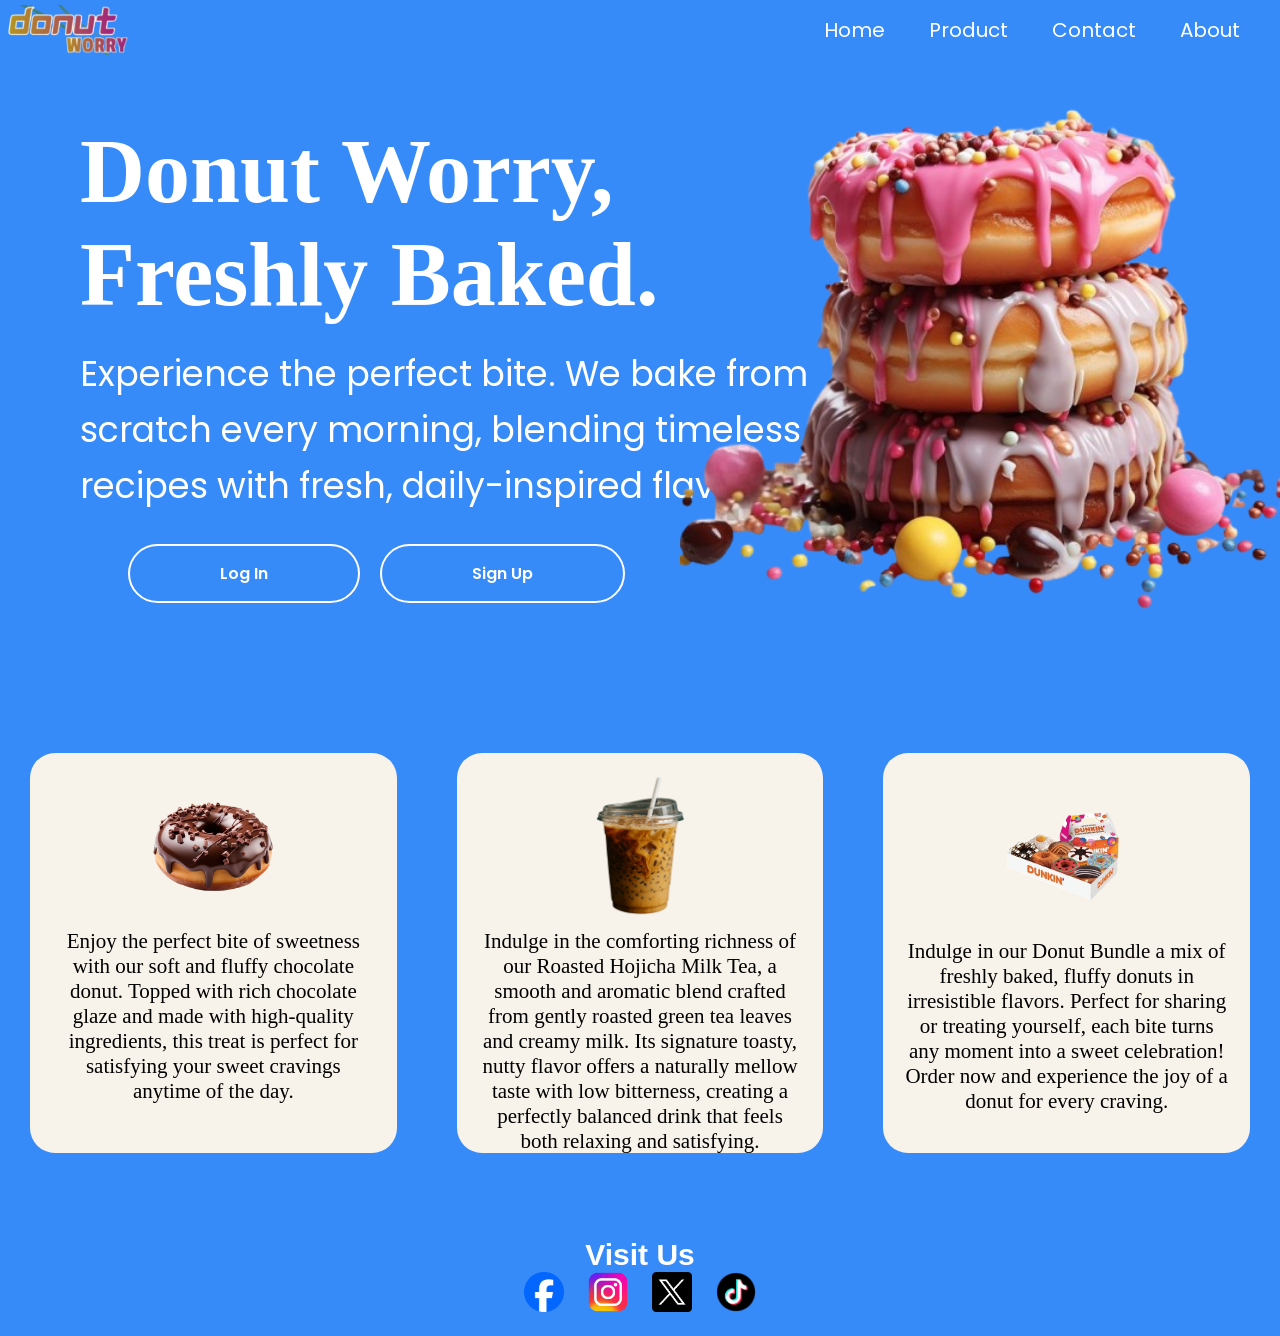
<file: index.html>
<!DOCTYPE html>
<html>
<head>
 <link rel="stylesheet" href="style.css">
    <link rel="preconnect" href="https://fonts.googleapis.com">
    <link rel="preconnect" href="https://fonts.gstatic.com" crossorigin>
    <link href="https://fonts.googleapis.com/css2?family=Poppins:wght@300;400;600;700&display=swap" rel="stylesheet">
<link rel="stylesheet" href="style.css">
<title>HOME</title>
</head>
<body>
    <nav class="navbar">
            <img src="LOGO.png">
            <div class="links">
                <a href="index.html">Home</a> 
                <a href="menu.html">Product</a>
                <a href="Contact.html">Contact</a>
                <a href="aboutus.html">About</a>
                
            </div>
    </nav> 

        <div class="right">
            <img src="donut worry.png" alt="donut worry">
        </div>

        <div class="Home">
            <h1>Donut Worry,<br>
            Freshly Baked.</h1>
        </div>
        <div class="Home-content">
            <p>
                Experience the perfect bite. We bake from<br>
                scratch every morning, blending timeless<br>
                recipes with fresh, daily-inspired flavors.
            </p>
        </div>

        <div class="regform">
            <a href="Login.html" class="Login">Log In</a>
            <a href="" class="signUp">Sign Up</a>
        </div>
<div class="card">
    <div class="cards" >
            <a href="menu.html"><img src="chocolate donut.png" alt="donut" class="chocolateImage"></a> <br>
            
                <p>Enjoy the perfect bite of sweetness with our soft and fluffy chocolate donut.
                    Topped with rich chocolate glaze and made with high-quality ingredients,
                    this treat is perfect for satisfying your sweet cravings anytime of the day.</p>  
    </div>
    <div class="cards">
            <a href="menu.html"><img src="Roasted Hojicha Milk Tea.png" alt="roasted" class="roastedImage"></a> <br>
            
                <p>Indulge in the comforting richness of our Roasted Hojicha Milk Tea,
                     a smooth and aromatic blend crafted from gently roasted green tea leaves and creamy milk.
                      Its signature toasty, nutty flavor offers a naturally mellow taste with low bitterness,
                       creating a perfectly balanced drink that feels both relaxing and satisfying.</p>  
    </div>
    <div class="cards">
            <a href="menu.html"><img src="1.png" alt="roasted" class="bunddle"></a> <br>
            
                <p>Indulge in our Donut Bundle a mix of freshly baked, fluffy donuts in irresistible flavors.
                     Perfect for sharing or treating yourself, each bite turns any moment into a sweet celebration!
                      Order now and experience the joy of a donut for every craving.</p>  
    </div>
</div>
        
        <div class="contact">
            <h2>Visit Us</h2>
            <a href="https://www.facebook.com/people/DonutWorry/61577589444184/" target="_blank"><img src="Facebook.png" alt="Facebook"></a>
            <a href="https://www.instagram.com/donut.worry15" target="_blank"><img src="instagram.png" alt="instagram"></a>
            <a href="https://x.com/donut_worry16?s=21" target="_blank"><img src="twitter.png" alt="twitter"></a>
            <a href="https://www.tiktok.com/@donut.worry4?_r=1&_d=secCgYIASAHKAESPgo8NCsrSPwV0peF51K5VaVDfxe1Fgi14MSX0veUZYkPi1iNVLGlB28R9V8koBufuKg2wNNQ0OJa6MCF4IYvGgA%3D&_svg=1&checksum=687fc078cee72334d730b340f23830e6054280668c2010fa7a381c8d2cd8e985&item_author_type=1&sec_uid=MS4wLjABAAAAZw90cRbicke30hGH4ewzxbNlzyo6z7lgntSuWy4I1vsitnwg9kgTIEZmIzYDOf6I&sec_user_id=MS4wLjABAAAAZw90cRbicke30hGH4ewzxbNlzyo6z7lgntSuWy4I1vsitnwg9kgTIEZmIzYDOf6I&share_app_id=1180&share_author_id=7560332363257021441&share_link_id=D23B2B3E-A4BE-411A-9516-5DB51E51EF20&share_region=PH&share_scene=1&sharer_language=en&social_share_type=4&source=h5_t&timestamp=1773889072&tt_from=copy&u_code=emmhjg596l1601&ug_btm=b8727%2Cb0&user_id=7560332363257021441&utm_campaign=client_share&utm_medium=ios&utm_source=copy" target="_blank"><img src="tiktok.png" alt="tiktok"></a>
        </div>

    </body>
</html>
</file>
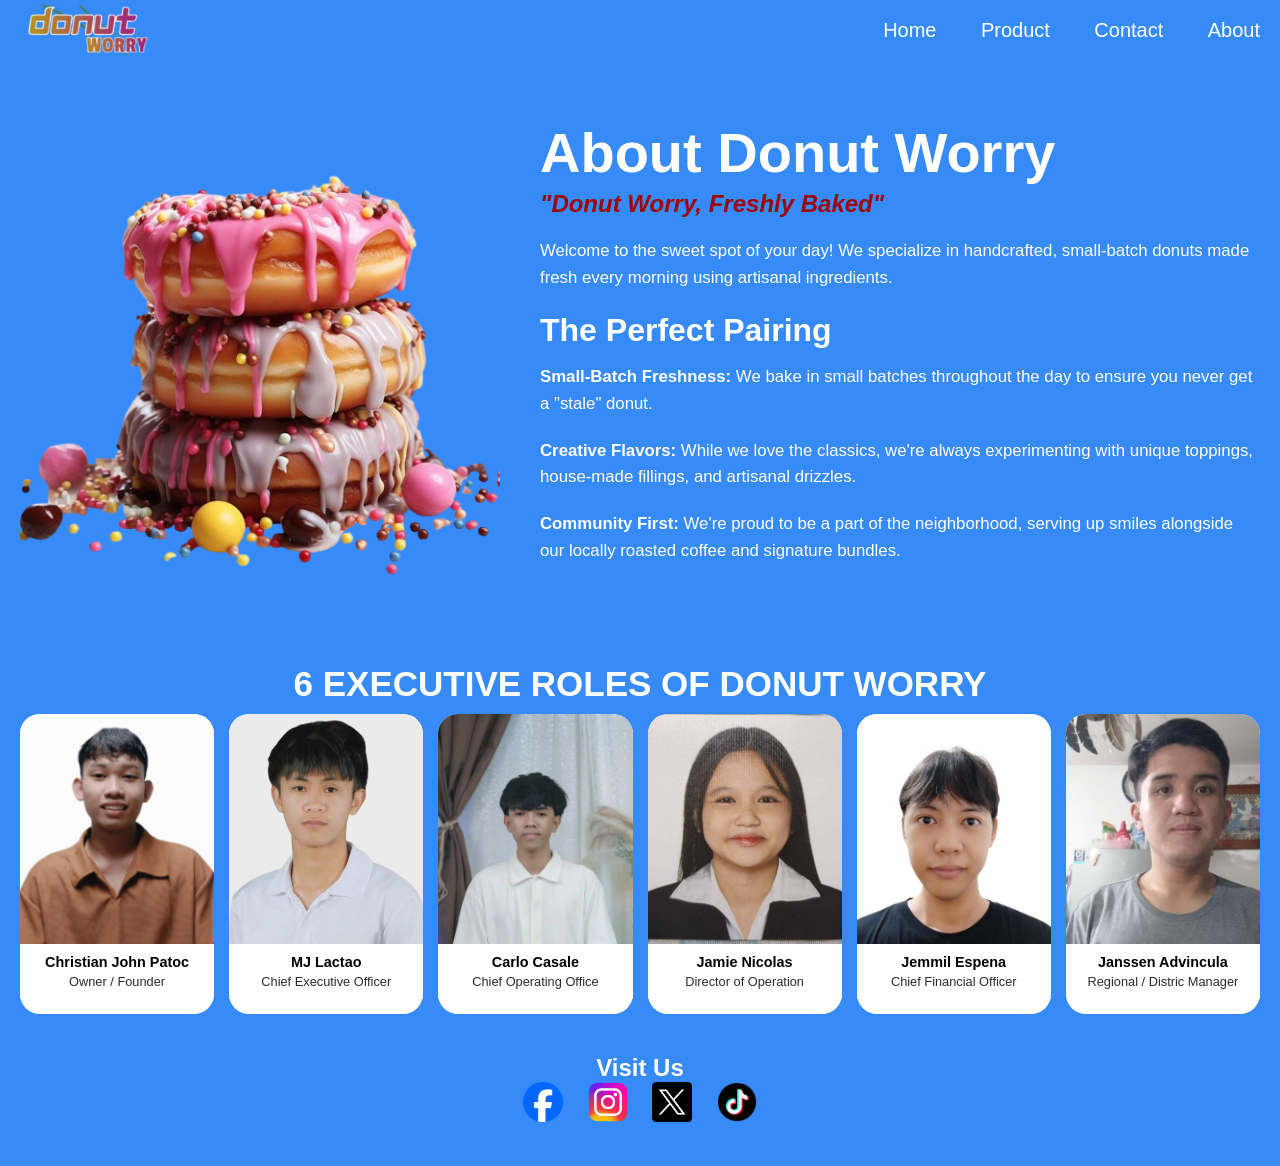
<file: aboutus.html>
<!DOCTYPE html>
<html lang="en">
<head>
    <meta charset="UTF-8">
    <meta name="viewport" content="width=device-width, initial-scale=1.0">
    <title>About Donut Worry</title>
    <style>
        * {
            margin: 0;
            padding: 0;
            box-sizing: border-box;
            font-family: 'Segoe UI', Tahoma, Geneva, Verdana, sans-serif;
        }

        body {
            background-color: rgba(55, 139, 249, 1); 
            color: white;
            padding: 40px 20px;
            margin-top: 80px;
        }

        .container {
            max-width: 1000px;
            margin: 0 auto;
        }

        .navbar {
            background: rgba(55, 139, 249, 1);
            height: auto;
            padding: 5px;
            position: fixed;
            display: flex;
            align-items: center;
            width: 100%;
            top: 0px;
            z-index: 500;
        }

        .navbar img {
            width: 10%;
            height: 50px;
        }

        .navbar .links {
            display: inline-block;
            position: absolute;
            right: 0%;
        }

        .navbar .links a {
            font-size: 20px;
            color: white;
            text-decoration: none;
            margin-right: 40px;
            font-family: 'Poppins', sans-serif;
        }

        .about-hero {
            display: flex;
            align-items: flex-start;
            gap: 40px;
            margin-bottom: 60px;
            flex-wrap: wrap; 
        }

        .donut-image-container {
            flex: 1;
            min-width: 300px;
            text-align: center;
        }

        .donut-image-container img {
            max-width: 100%;
            height: auto;
            border-radius: 10px;
        }

        .about-text {
            flex: 1.5;
            min-width: 300px;
        }

        .about-text h1 {
            font-size: 3.5rem;
            margin-bottom: 5px;
        }

        .tagline {
            font-style: italic;
            font-weight: bold;
            font-size: 24px;
            margin-bottom: 20px;
            display: block;
            color: rgb(159, 0, 0);
        }

        .about-text p {
            line-height: 1.6;
            margin-bottom: 20px;
            font-size: 1.05rem;
        }

        .about-text h2 {
            font-size: 2rem;
            margin-bottom: 15px;
        }

        .roles {
            text-align: center;
            font-size: 35px;
            margin-bottom: 10px;
        }

        .features-grid {
            display: grid;
            grid-template-columns: repeat(6, 1fr);
            gap: 15px;
            margin-bottom: 40px;
            align-items: start;
        }

        .card {
            background-color: white;
            height: 300px;
            border-radius: 20px;
            transition: height 0.5s cubic-bezier(0.4, 0, 0.2, 1);
            position: relative;
            overflow: hidden;
            cursor: pointer;
        }

        .card:hover {
            height: 400px;
        }

        .img-box {
            width: 100%;
            height: 230px;
            position: relative;
            overflow: hidden;
        }

        .card img {
            width: 100%;
            height: 100%;
            object-fit: cover;
            transition: opacity 0.3s ease;
        }

        .card .hover-img {
            position: absolute;
            top: 0;
            left: 0;
            opacity: 0;
        }

        .card:hover .default-img {
            opacity: 0;
        }

        .card:hover .hover-img {
            opacity: 1;
        }

        .card-label {
            width: 100%;
            background: white;
            padding: 10px;
            color: rgb(0, 0, 0);
            text-align: center;
            font-size: 0.9rem;
            font-weight: bold;
        }

        .position {
            color: rgba(0, 0, 0, 0.837);
            font-weight: normal;
            font-size: 0.8rem;
            margin-top: 4px;
        }

        .card-desc {
            padding: 15px;
            color: #444;
            font-size: 0.85rem;
            text-align: center;
            opacity: 0;
            transition: opacity 0.3s ease 0.2s;
            border-top: 1px solid #eee;
        }

        .card:hover .card-desc {
            opacity: 1;
        }

        .contact {
            text-align: center;
            margin-bottom:0px ;
        }

        .contact img {
            width: 40px;
            display: inline-block;
            margin: 0 10px;
        }

        @media (max-width: 900px) {
            .features-grid { grid-template-columns: repeat(3, 1fr); }
        }

        @media (max-width: 600px) {
            .features-grid { grid-template-columns: repeat(1, 1fr); }
            .about-hero { text-align: center; }
        }
    </style>
</head>
<body>
    <nav class="navbar">
        <img src="LOGO.png">
        <div class="links">
            <a href="index.html">Home</a> 
            <a href="menu.html">Product</a>
            <a href="Contact.html">Contact</a>
            <a href="aboutus.html">About</a>
        </div>
    </nav> 

    <section class="about-hero">
        <div class="donut-image-container">
            <img src="donut worry.png" alt="Stacked Donut Delights">
        </div>
        <div class="about-text">
            <h1>About Donut Worry</h1>
            <span class="tagline">"Donut Worry, Freshly Baked"</span>
            <p>Welcome to the sweet spot of your day! We specialize in handcrafted, small-batch donuts made fresh every morning using artisanal ingredients.</p>
            <h2>The Perfect Pairing</h2>
            <p><strong>Small-Batch Freshness:</strong> We bake in small batches throughout the day to ensure you never get a "stale" donut.</p>
            <p><strong>Creative Flavors:</strong> While we love the classics, we're always experimenting with unique toppings, house-made fillings, and artisanal drizzles.</p>
            <p><strong>Community First:</strong> We're proud to be a part of the neighborhood, serving up smiles alongside our locally roasted coffee and signature bundles.</p>
        </div>
    </section>

    <h2 class="roles">6 EXECUTIVE ROLES OF DONUT WORRY</h2>

    <section class="features-grid">
        <div class="card">
            <div class="img-box">
                <img class="default-img" src="christian.jpg">
                <img class="hover-img" src="christian1.jpg">
            </div>
            <div class="card-label">Christian John Patoc<div class="position">Owner / Founder</div></div>
            <div class="card-desc">Leads the vision for Donut Worry, ensuring every community member gets a smile with their morning coffee.</div>
        </div>

        <div class="card">
            <div class="img-box">
                <img class="default-img" src="mj.jpg">
                <img class="hover-img" src="mj1.jpg">
            </div>
            <div class="card-label">MJ Lactao<div class="position">Chief Executive Officer</div></div>
            <div class="card-desc">Focuses on strategic growth and operational excellence across all our signature bundle offerings.</div>
        </div>

        <div class="card">
            <div class="img-box">
                <img class="default-img" src="carlo.jpg">
                <img class="hover-img" src="carlo1.jpg">
            </div>
            <div class="card-label">Carlo Casale<div class="position">Chief Operating Office</div></div>
            <div class="card-desc">Managing daily operations to maintain the highest quality and freshness in every single batch.</div>
        </div>

        <div class="card">
            <div class="img-box">
                <img class="default-img" src="jamie.jpg">
                <img class="hover-img" src="jamie1.jpg">
            </div>
            <div class="card-label">Jamie Nicolas<div class="position">Director of Operation</div></div>
            <div class="card-desc">Coordinating supply chains and team training to deliver the perfect customer experience.</div>
        </div>

        <div class="card">
            <div class="img-box">
                <img class="default-img" src="jamil.jpg">
                <img class="hover-img" src="jamil1.jpg">
            </div>
            <div class="card-label">Jemmil Espena<div class="position">Chief Financial Officer</div></div>
            <div class="card-desc">Overseeing the financial health and sustainability of the business to keep treats affordable.</div>
        </div>

        <div class="card">
            <div class="img-box">
                <img class="default-img" src="jansen (1).jpg">
                <img class="hover-img" src="jansen (2).jpg">
            </div>
            <div class="card-label">Janssen Advincula<div class="position">Regional / Distric Manager</div></div>
            <div class="card-desc">Leading expansion efforts and ensuring brand standards are met across all regional locations.</div>
        </div>

    </section>

    <div class="contact">
        <h2>Visit Us</h2>
        <a href="https://www.facebook.com/people/DonutWorry/61577589444184/" target="_blank"><img src="Facebook.png" alt="Facebook"></a>
        <a href="https://www.instagram.com/donut.worry15" target="_blank"><img src="instagram.png" alt="instagram"></a>
        <a href="https://x.com/donut_worry16?s=21" target="_blank"><img src="twitter.png" alt="twitter"></a>
        <a href="https://www.tiktok.com/@donut.worry4" target="_blank"><img src="tiktok.png" alt="tiktok"></a>
    </div>

</body>
</html>
</file>
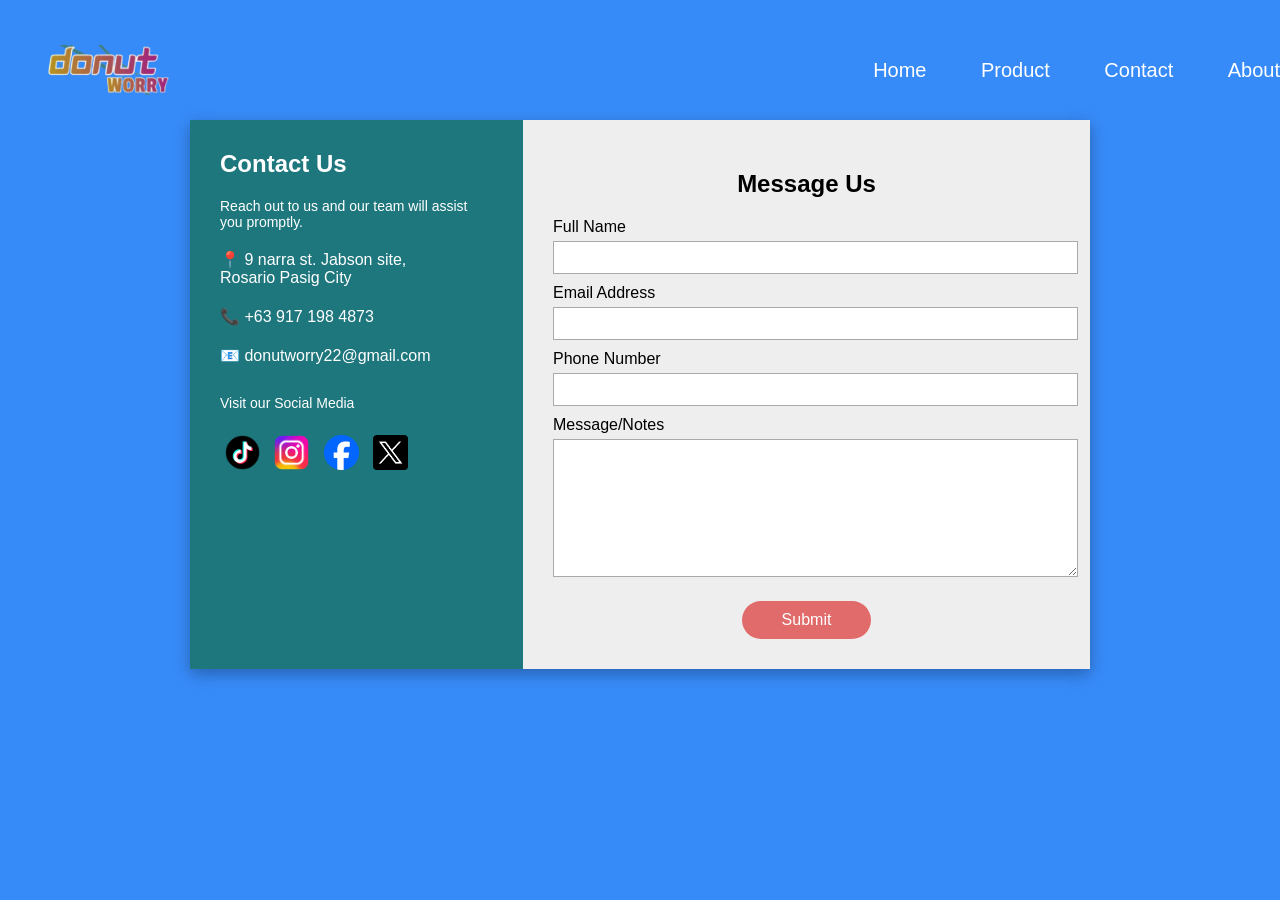
<file: Contact.html>
<!DOCTYPE html>
<html>
<head>
<title>Contact Us</title>

<style>
 
body{
    margin:0;
    font-family:Arial;
    background:#378BF9;
}

.container{
    width:900px;
    margin:50px auto;
    background:#eee;
    display:flex;
    box-shadow:0 5px 15px rgba(0,0,0,0.3);
    margin-top: 120px;
}

.left{
    background:#1e777d;
    color:white;
    width:35%;
    padding:30px;
}

.left h2{
    margin-top:0;
}

.left p{
    font-size:14px;
}

.info{
    margin-top:20px;
}

.social img{
    width:35px;
    margin:10px 5px;
}


.right{
    width:65%;
    padding:30px;
}

.right h2{
    text-align:center;
}

label{
    display:block;
    margin-top:10px;
}

input, textarea{
    width:100%;
    padding:8px;
    margin-top:5px;
    border:1px solid #aaa;
}

textarea{
    height:120px;
}

button{
    margin-top:20px;
    padding:10px 40px;
    background:#e16b6b;
    border:none;
    color:white;
    font-size:16px;
    border-radius:20px;
    cursor:pointer;
}

button:hover{
    background:#d44;
}

.center{
    text-align:center;
}
.navbar {
    background: rgba(55, 139, 249, 1);
    height: auto;
    padding:5px;
    position: relative;
    display: flex;
    align-items: center;
    position:fixed;
    width: 100%;
    top:0px;
    z-index: 500;
    margin: 40px;
}

.navbar img {
    width: 10%;
    height: 50px;
}
.navbar .links{
    display: inline-block;
    position:absolute;
    right: 0%;
}
.navbar .links a{
    font-size: 20px;
    color: white;
    text-decoration: none;
    margin-right: 50px;
    font-family: 'Poppins', sans-serif;
}
@import url('https://fonts.googleapis.com/css2?family=Poppins:wght@300;400;600;700&display=swap');

</style>

</head>

<body>

    <nav class="navbar">
            <img src="LOGO.png">
            <div class="links">
                <a href="index.html">Home</a>  
                <a href="menu.html">Product</a>
                <a href="Contact.html">Contact</a>
                <a href="aboutus.html">About</a>
                
            </div>
    </nav> 

<div class="container">


<div class="left">

<h2>Contact Us</h2>

<p>Reach out to us and our team will assist you promptly.</p>

<div class="info">
📍 9 narra st. Jabson site,<br>
Rosario Pasig City
</div>

<div class="info">
📞 +63 917 198 4873
</div>

<div class="info">
📧 donutworry22@gmail.com
</div>

<p style="margin-top:30px;">Visit our Social Media</p>

<div class="social">
<a href="https://www.tiktok.com/@donut.worry4?_r=1&_d=secCgYIASAHKAESPgo8NCsrSPwV0peF51K5VaVDfxe1Fgi14MSX0veUZYkPi1iNVLGlB28R9V8koBufuKg2wNNQ0OJa6MCF4IYvGgA%3D&_svg=1&checksum=687fc078cee72334d730b340f23830e6054280668c2010fa7a381c8d2cd8e985&item_author_type=1&sec_uid=MS4wLjABAAAAZw90cRbicke30hGH4ewzxbNlzyo6z7lgntSuWy4I1vsitnwg9kgTIEZmIzYDOf6I&sec_user_id=MS4wLjABAAAAZw90cRbicke30hGH4ewzxbNlzyo6z7lgntSuWy4I1vsitnwg9kgTIEZmIzYDOf6I&share_app_id=1180&share_author_id=7560332363257021441&share_link_id=D23B2B3E-A4BE-411A-9516-5DB51E51EF20&share_region=PH&share_scene=1&sharer_language=en&social_share_type=4&source=h5_t&timestamp=1773889072&tt_from=copy&u_code=emmhjg596l1601&ug_btm=b8727%2Cb0&user_id=7560332363257021441&utm_campaign=client_share&utm_medium=ios&utm_source=copy" target="_blank"><img src="tiktok.png"></a>
<a href="https://www.instagram.com/donut.worry15" target="_blank"><img src="instagram.png"></a>
<a href="https://www.facebook.com/people/DonutWorry/61577589444184/" target="_blank"><img src="Facebook.png"></a>
<a href="https://x.com/donut_worry16?s=21" target="_blank"><img src="twitter.png"></a>
</div>

</div>



<div class="right">

<h2>Message Us</h2>

<form>

<label>Full Name</label>
<input type="text">

<label>Email Address</label>
<input type="email">

<label>Phone Number</label>
<input type="text">

<label>Message/Notes</label>
<textarea></textarea>

<div class="center">
<button type="submit">Submit</button>
</div>

</form>


</body>
</html>
</file>
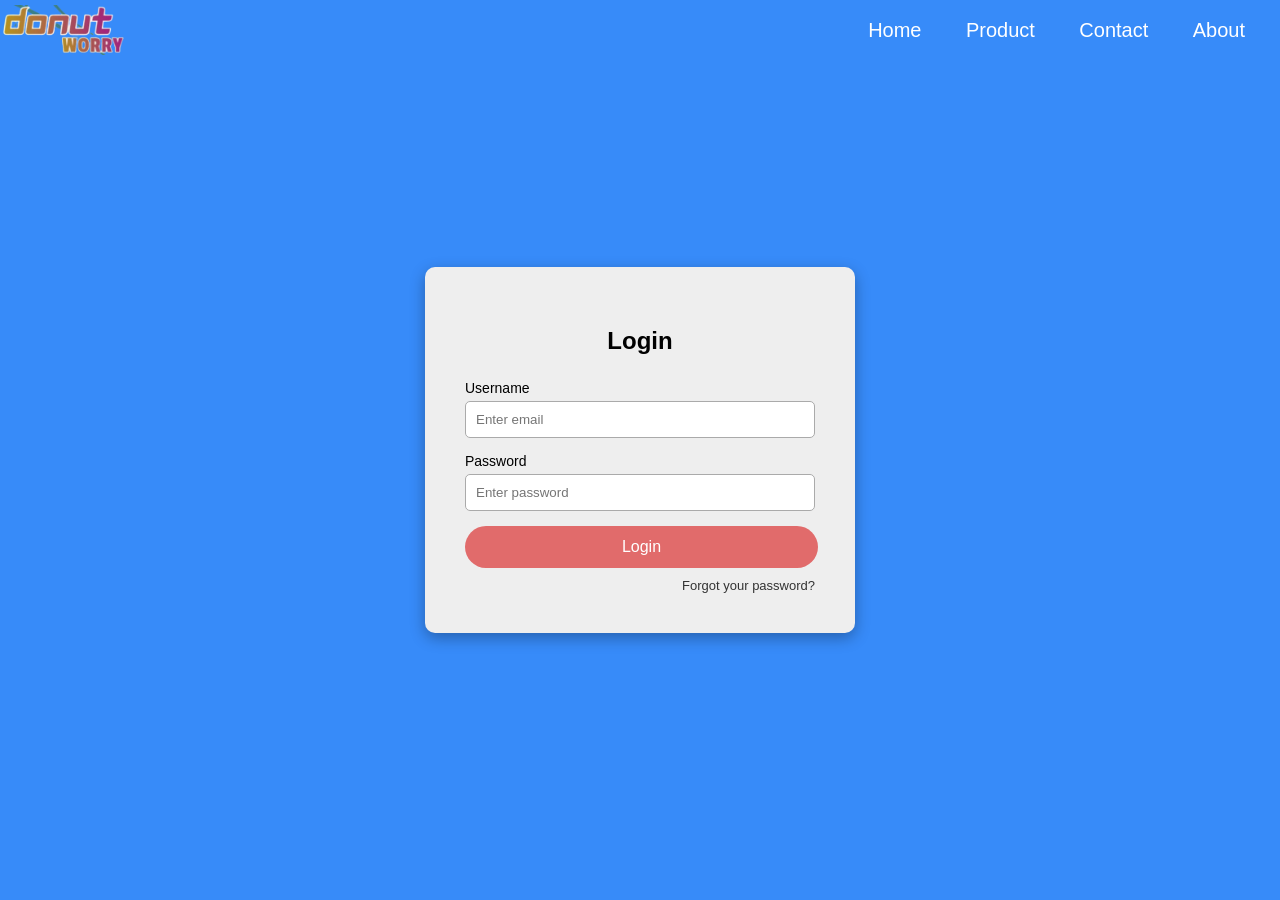
<file: Login.html>
<!DOCTYPE html>
<html>
<head>
<title>Login</title>

<style>

body{
margin:0;
font-family:Arial;
background: #378BF9;
display:flex;
justify-content:center;
align-items:center;
height:100vh;
}

.login-box{
background:#eee;
width:350px;
padding:40px;
border-radius:10px;
box-shadow:0 5px 15px rgba(0,0,0,0.3);
}

h2{
text-align:center;
margin-bottom:25px;
}

label{
display:block;
margin-bottom:5px;
font-size:14px;
}

input{
width:100%;
padding:10px;
margin-bottom:15px;
border:1px solid #aaa;
border-radius:5px;
box-sizing:border-box;
}

.button{
display:block;
text-align:center;
width:94%;
padding:12px;
background:#e16b6b;
color:white;
font-size:16px;
border-radius:25px;
text-decoration:none;
}


.button:hover{
background:#d44;
}

.forgot{
text-align:right;
font-size:13px;
margin-top:10px;
}

.forgot a{
text-decoration:none;
color:#333;
}

.forgot a:hover{
text-decoration:underline;
text-align: center;
}
.navbar {
    background: rgba(55, 139, 249, 1);
    height: auto;
    padding:5px;
    position: relative;
    display: flex;
    align-items: center;
    position:fixed;
    width: 100%;
    top:0px;
    z-index: 500;
}

.navbar img {
    width: 10%;
    height: 50px;
}
.navbar .links{
    display: inline-block;
    position:absolute;
    right: 0%;
}
.navbar .links a{
    font-size: 20px;
    color: white;
    text-decoration: none;
    margin-right: 40px;
    font-family: 'Poppins', sans-serif;
}

</style>

</head>

<body>
    <nav class="navbar">
            <img src="LOGO.png">
            <div class="links">
                <a href="index.html">Home</a> 
                <a href="menu.html">Product</a>
                <a href="Contact.html">Contact</a>
                <a href="">About</a>
                
            </div>
    </nav> 

<div class="login-box">

<h2>Login</h2>

<form>

<label>Username</label>
<input type="text" placeholder="Enter email">

<label>Password</label>
<input type="password" placeholder="Enter password">

<a href="menu.html" class="button">Login</a>


<div class="forgot">
<a href="#">Forgot your password?</a>
</div>

</form>

</div>

</body>
</html>
</file>
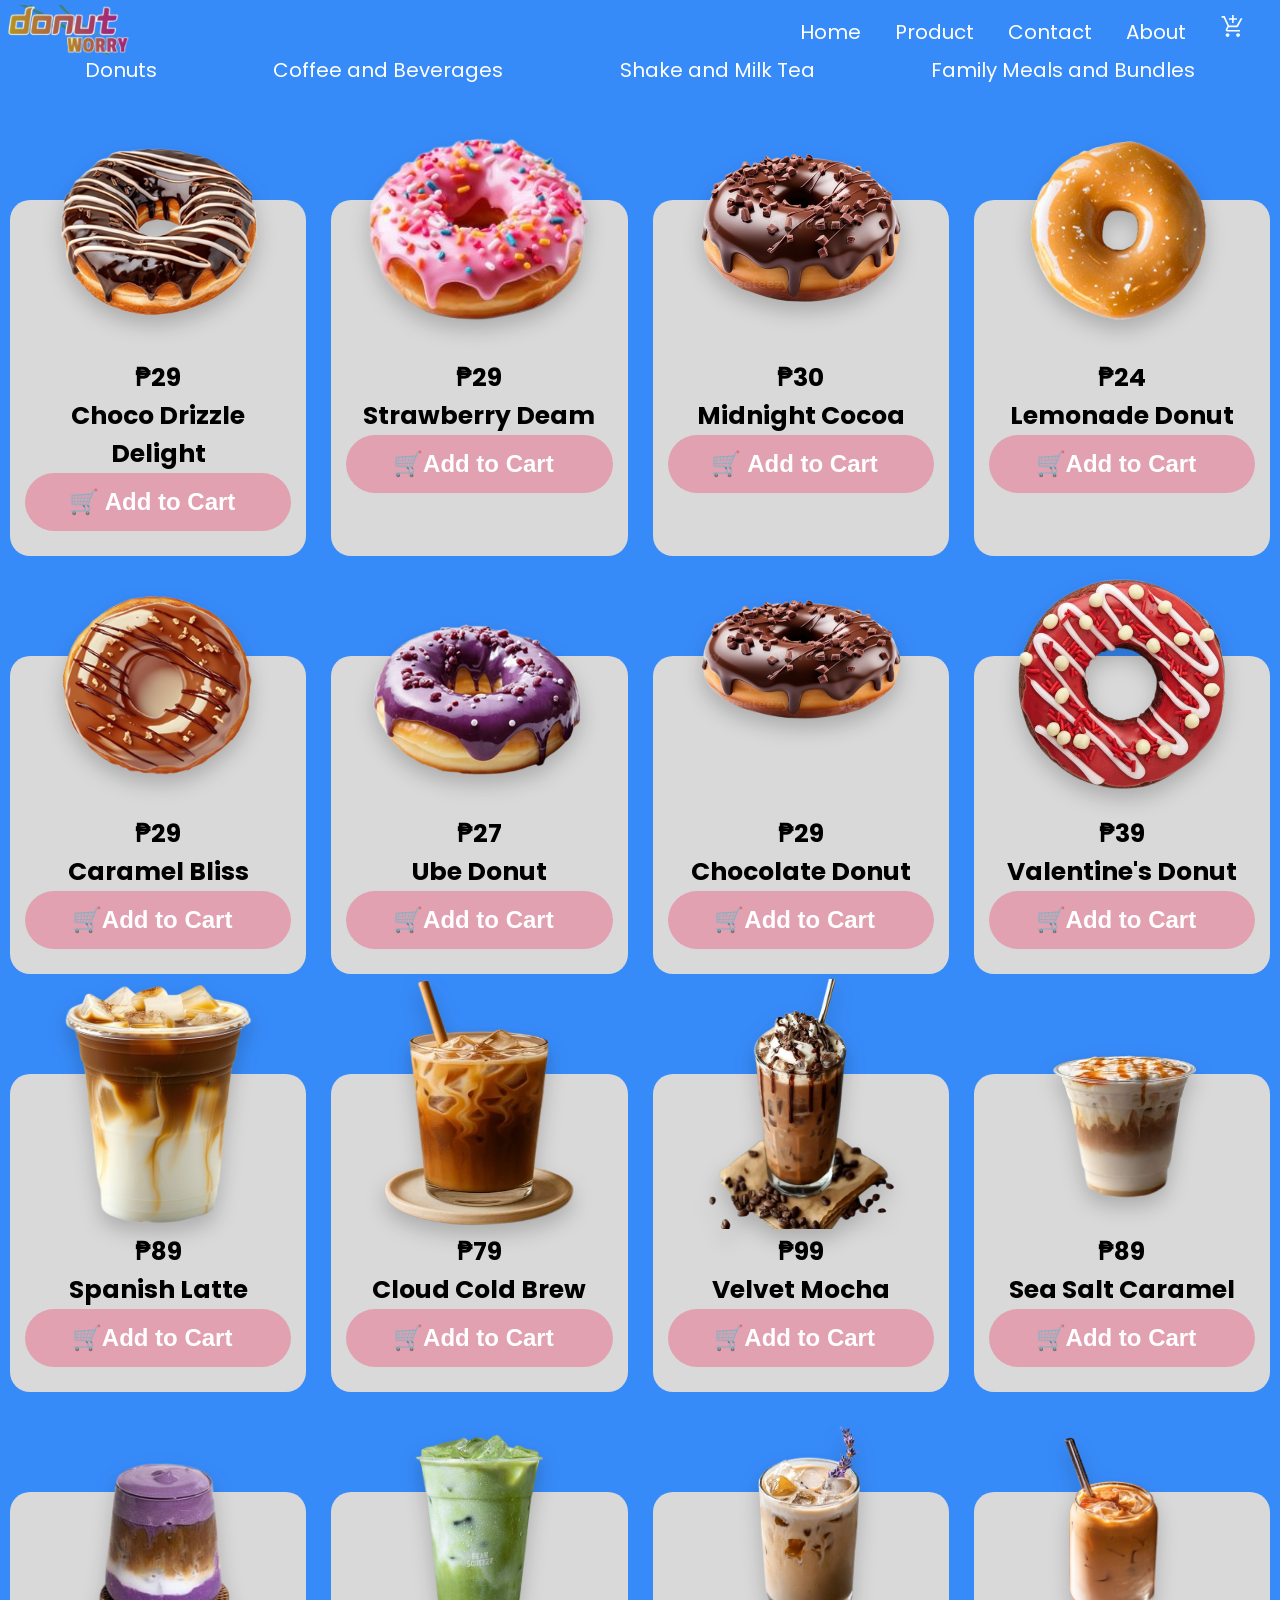
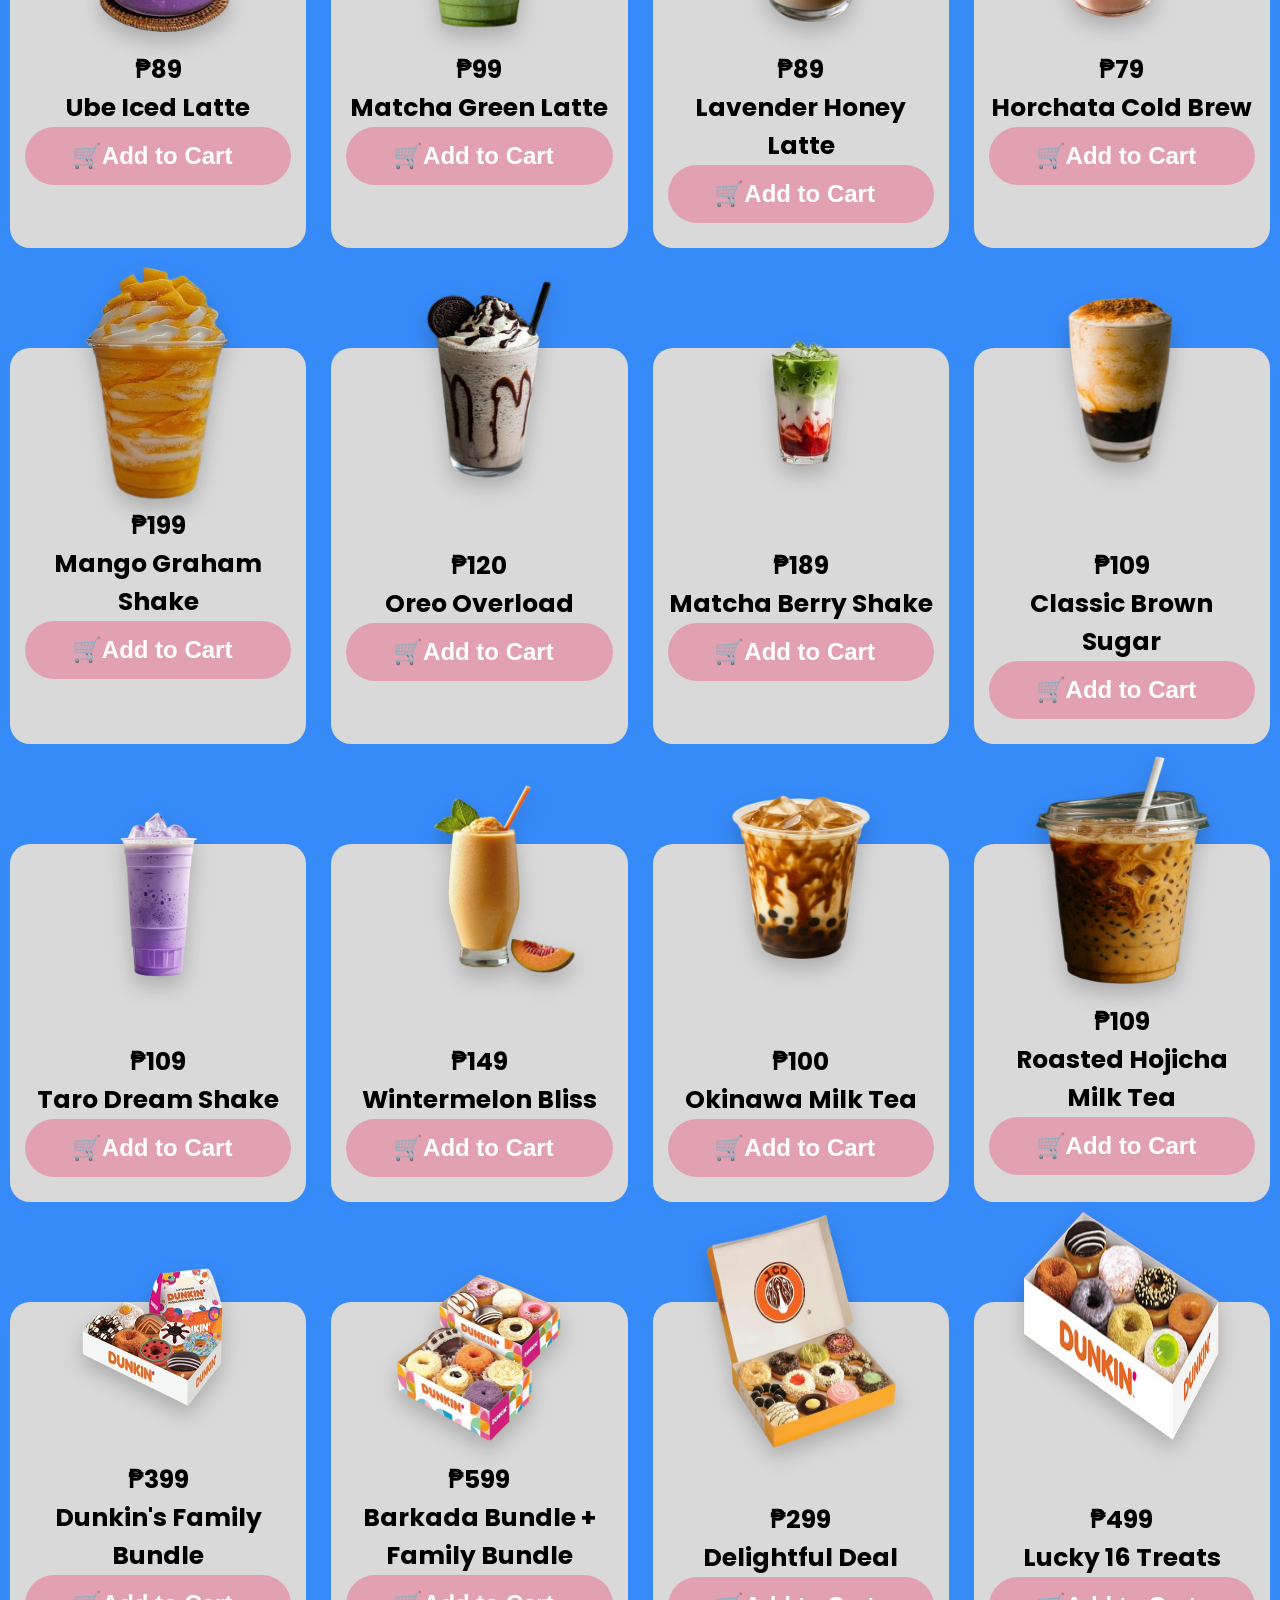
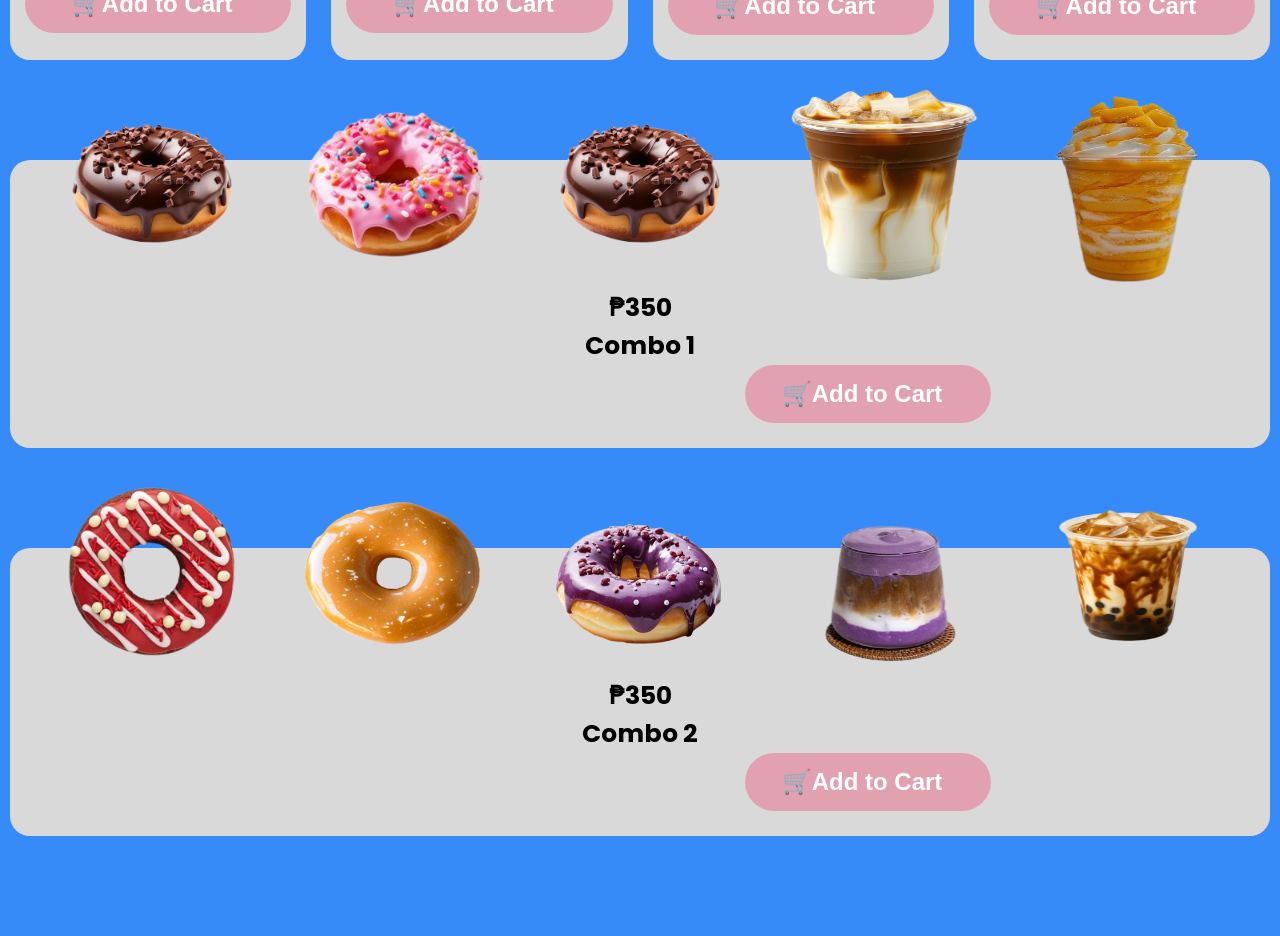
<file: menu.html>
<!DOCTYPE html>
<html>
<head>
 <link rel="stylesheet" href="style1.css">
    <link rel="preconnect" href="https://fonts.googleapis.com">
    <link rel="preconnect" href="https://fonts.gstatic.com" crossorigin>
    <link href="https://fonts.googleapis.com/css2?family=Poppins:wght@300;400;600;700&display=swap" rel="stylesheet">
    <title>Product</title>
</head>
<body>

    <nav class="navbar">
            <img src="download-removebg-preview (1).png">
            <div class="links">
                <a href="index.html">Home</a>
                <a href="menu.html">Product</a>
                <a href="Contact.html">Contact</a>
                <a href="aboutus.html">About</a>
                <a href="orders.html"><svg xmlns="http://www.w3.org/2000/svg" height="48px" viewBox="0 -960 960 960" width="48px" fill="#ffffff"><path d="M465-613v-123H341v-60h124v-123h60v123h123v60H525v123h-60ZM239-101.21q-21-21.21-21-51T239.21-203q21.21-21 51-21T341-202.79q21 21.21 21 51T340.79-101q-21.21 21-51 21T239-101.21Zm404 0q-21-21.21-21-51T643.21-203q21.21-21 51-21T745-202.79q21 21.21 21 51T744.79-101q-21.21 21-51 21T643-101.21ZM62-820v-60h116l170 364h287.71L796-796h67L701-493q-11 19-28.56 30.5T634-451H331l-56 104h491v60H284q-37.66 0-57.33-30T224-378l64-118-148-324H62Z"/></svg></a>
            </div>
    </nav>
        
    <nav class="nav2">
        <div class="links2">
        <a href="#donut">Donuts</a>
        <a href="#coffee">Coffee and Beverages</a>
        <a href="#shake">Shake and Milk Tea</a>
        <a href="#familymeals">Family Meals and Bundles</a>
        </div>
    </nav>
<!--Donut-->

    <section class="sectiontop" id="donut">
        <div class="cards">
            <div class="card">
                <div class="icon">
                    <img src="image 1.png">
                </div>
                <h3>₱29</h3>
                <h3>Choco Drizzle Delight</h3>
                <button class="add-to-cart-btn" onclick="addToCart('Choco Drizzle Delight', 29)">
                    <span class="cart-icon">🛒 Add to Cart</span>
                </button>
                    <div class="cart-popup">
                      ✔️Food Added
                    </div>
            </div>

            <div class="card">
                <div class="icon">
                    <img src="strawberry deam.png">
                </div>
                <h3>₱29</h3>
                <h3>Strawberry Deam</h3>
                <button class="add-to-cart-btn"onclick="addToCart('Strawberry Deam', 29)">
                    <span class="cart-icon">🛒Add to Cart</span> 
                </button>
                    <div class="cart-popup">
                      ✔️Food Added
                    </div>
            </div>

            <div class="card">
                <div class="icon">
                    <img src="cocoa.png">
                </div>
                <h3>₱30</h3>
                <h3> Midnight Cocoa</h3>
                <button class="add-to-cart-btn" onclick="addToCart('Midnight Cocoa', 30)">
                    <span class="cart-icon">🛒 Add to Cart</span>
                </button>
                    <div class="cart-popup">
                      ✔️Food Added
                    </div>
            </div>

            <div class="card">
                <div class="icon">
                    <img class="lemonade" src="image 2.png">
                </div>
                <h3>₱24</h3>
                <h3>Lemonade Donut</h3>
                <button class="add-to-cart-btn" onclick="addToCart('Lemonade Donut', 24)">
                    <span class="cart-icon">🛒Add to Cart</span> 
                </button>
                    <div class="cart-popup">
                      ✔️Food Added
                    </div>
            </div>
    </section>

        <section>
        <div class="cards">
            <div class="card">
                <div class="icon">
                    <img src="image 3.png">
                </div>
                <h3>₱29</h3>
                <h3>Caramel Bliss</h3>
                <button class="add-to-cart-btn " onclick="addToCart('Caramel Bliss', 29)">
                    <span class="cart-icon">🛒Add to Cart</span> 
                </button>
                    <div class="cart-popup">
                      ✔️Food Added
                    </div>
            </div>

            <div class="card">
                <div class="icon">
                    <img src="image 4.png">
                </div>
                <h3>₱27</h3>
                <h3>Ube Donut</h3>
                <button class="add-to-cart-btn" onclick="addToCart('Ube Donut', 27)">
                    <span class="cart-icon">🛒Add to Cart</span> 
                </button>
                 <div class="cart-popup">
                      ✔️Food Added
                    </div>
            </div>

            <div class="card">
                <div class="icon">
                    <img class="donut" src="chocolate donut.png">
                </div>
                <h3>₱29</h3>
                <h3>Chocolate Donut</h3>
                <button class="add-to-cart-btn" onclick="addToCart('Chocolate Donut', 29)">
                    <span class="cart-icon">🛒Add to Cart</span>
                </button>
                 <div class="cart-popup">
                      ✔️Food Added
                    </div>
            </div>

            <div class="card">
                <div class="icon">
                    <img src="Red Velvet Valentine_s Donut.png">
                </div>
                <h3>₱39</h3>
                <h3>Valentine's Donut</h3>
                <button class="add-to-cart-btn" onclick="addToCart('red Velvet Valentine_s Donut.png', 39)">
                    <span class="cart-icon">🛒Add to Cart</span> 
                </button>
             <div class="cart-popup">
                      ✔️Food Added
                    </div>
            </div>
    </section>
<!--Coffee-->
        <section id="coffee">
        <div class="cards">
            <div class="card">
                <div class="icon">
                    <img class="coffee" src="Spanish latte.png">
                </div>
                <h3>₱89</h3>
                <h3>Spanish Latte</h3>
                <button class="add-to-cart-btn" onclick="addToCart('Spanish Latte', 89)">
                    <span class="cart-icon">🛒Add to Cart</span> 
                </button>
                 <div class="cart-popup">
                      ✔️Food Added
                    </div>
            </div>

            <div class="card">
                <div class="icon">
                    <img class="coffee" src="Cloud Cold Brew.png">
                </div>
                <h3>₱79</h3>
                <h3>Cloud Cold Brew</h3>
                <button class="add-to-cart-btn" onclick="addToCart('Cloud Cold Brew', 79)">
                    <span class="cart-icon">🛒Add to Cart</span> 
                </button>
                 <div class="cart-popup">
                      ✔️Food Added
                    </div>
            </div>

            <div class="card">
                <div class="icon">
                    <img class="coffee" src="Vellet Macha.png">
                </div>
                <h3>₱99</h3>
                <h3>Velvet Mocha</h3>
                <button class="add-to-cart-btn" onclick="addToCart('Velvet Mocha', 99)">
                    <span class="cart-icon">🛒Add to Cart</span> 
                </button>
                 <div class="cart-popup">
                      ✔️Food Added
                    </div>
            </div>

            <div class="card">
                <div class="icon">
                    <img class="coffee" src="sea salt.png">
                </div>
                <h3>₱89</h3>
                <h3>Sea Salt Caramel</h3>
                <button class="add-to-cart-btn" onclick="addToCart('Sea salt Caramel', 89)">
                    <span class="cart-icon">🛒Add to Cart</span> 
                </button>
                 <div class="cart-popup">
                      ✔️Food Added
                    </div>
            </div>
    </section>

    <section>
        <div class="cards">
            <div class="card">
                <div class="icon">
                    <img class="coffee" src="ube ice latte.png">
                </div>
                <h3>₱89</h3>
                <h3>Ube Iced Latte</h3>
                <button class="add-to-cart-btn" onclick="addToCart('Ube Iced Latte', 89)">
                    <span class="cart-icon">🛒Add to Cart</span> 
                </button>
                 <div class="cart-popup">
                      ✔️Food Added
                    </div>
            </div>

            <div class="card">
                <div class="icon">
                    <img class="coffee" src="matcha green latte.png">
                </div>
                <h3>₱99</h3>
                <h3>Matcha Green Latte</h3>
                <button class="add-to-cart-btn" onclick="addToCart('Matcha Green Latte', 99)">
                    <span class="cart-icon">🛒Add to Cart</span> 
                </button>
                 <div class="cart-popup">
                      ✔️Food Added
                    </div>
            </div>

            <div class="card">
                <div class="icon">
                    <img class="coffee" src="Lavender Honey Latte.png">
                </div>
                <h3>₱89</h3>
                <h3>Lavender Honey Latte</h3>
                <button class="add-to-cart-btn" onclick="addToCart('Lavander Honey Latte', 89)">
                    <span class="cart-icon">🛒Add to Cart</span> 
                </button>
                 <div class="cart-popup">
                      ✔️Food Added
                    </div>
            </div>

            <div class="card">
                <div class="icon">
                    <img class="coffee" src="Horchata Cold Brew.png">
                </div>
                <h3>₱79</h3>
                <h3>Horchata Cold Brew</h3>
                <button class="add-to-cart-btn" onclick="addToCart('Horchata Cold Brew', 79)">
                    <span class="cart-icon">🛒Add to Cart</span> 
                </button>
                 <div class="cart-popup">
                      ✔️Food Added
                    </div>
            </div>
    </section>

    <!--Shake-->
        <section id="shake">
        <div class="cards">
            <div class="card">
                <div class="icon">
                    <img class="coffee" src="mango graham shake.png">
                </div>
                <h3>₱199</h3>
                <h3>Mango Graham Shake</h3>
                <button class="add-to-cart-btn" onclick="addToCart('Mango Graham Shake', 199)">
                    <span class="cart-icon">🛒Add to Cart</span> 
                </button>
                 <div class="cart-popup">
                      ✔️Food Added
                    </div>
            </div>

            <div class="card">
                <div class="icon">
                    <img class="delight"src="oreo overload.png">
                </div>
                <h3>₱120</h3>
                <h3>Oreo Overload</h3>
                <button class="add-to-cart-btn" onclick="addToCart('Oreo Overload', 120)">
                    <span class="cart-icon">🛒Add to Cart</span> 
                </button>
                 <div class="cart-popup">
                      ✔️Food Added
                    </div>
            </div>

            <div class="card">
                <div class="icon">
                    <img class="delight" src="macha berry shake.png">
                </div>
                <h3>₱189</h3>
                <h3>Matcha Berry Shake</h3>
                <button class="add-to-cart-btn" onclick="addToCart('Matcha Berry Shake', 189)">
                    <span class="cart-icon">🛒Add to Cart</span> 
                </button>
                 <div class="cart-popup">
                      ✔️Food Added
                    </div>
            </div>

            <div class="card">
                <div class="icon">
                    <img class="delight" src="classic sugar.png">
                </div>
                <h3>₱109</h3>
                <h3>Classic Brown Sugar</h3>
                <button class="add-to-cart-btn" onclick="addToCart('Classic Brown Sugar', 109)">
                    <span class="cart-icon">🛒Add to Cart</span> 
                </button>
                 <div class="cart-popup">
                      ✔️Food Added
                    </div>
            </div>
    </section>

    <section>
        <div class="cards">
            <div class="card">
                <div class="icon">
                    <img class="delight" src="Taro Dream Shake.png">
                </div>
                <h3>₱109</h3>
                <h3>Taro Dream Shake</h3>
                <button class="add-to-cart-btn" onclick="addToCart('Taro Dream Shake', 109)">
                    <span class="cart-icon">🛒Add to Cart</span> 
                </button>
                 <div class="cart-popup">
                      ✔️Food Added
                    </div>
            </div>

            <div class="card">
                <div class="icon">
                    <img class="delight" src="wintermelon.png">
                </div>
                <h3>₱149</h3>
                <h3>Wintermelon Bliss</h3>
                <button class="add-to-cart-btn" onclick="addToCart('Wintermelon Bliss', 149)">
                    <span class="cart-icon">🛒Add to Cart</span> 
                </button>
                 <div class="cart-popup">
                      ✔️Food Added
                    </div>
            </div>

            <div class="card">
                <div class="icon">
                    <img class="delight" src="Okinawa.png">
                </div>
                <h3>₱100</h3>
                <h3>Okinawa Milk Tea</h3>
                <button class="add-to-cart-btn" onclick="addToCart('Okinawa Milk Tea', 100)">
                    <span class="cart-icon">🛒Add to Cart</span> 
                </button>
                 <div class="cart-popup">
                      ✔️Food Added
                    </div>
            </div>

            <div class="card">
                <div class="icon">
                    <img class="Roasted" src="Roasted Hojicha Milk Tea.png">
                </div>
                <h3>₱109</h3>
                <h3>Roasted Hojicha Milk Tea</h3>
                <button class="add-to-cart-btn" onclick="addToCart('Roasted Hojicha Milk Tea', 109)">
                    <span class="cart-icon">🛒Add to Cart</span> 
                </button>
                 <div class="cart-popup">
                      ✔️Food Added
                    </div>
            </div>
    </section>

    <!--Family Meals-->
        <section id="familymeals" class="familymeals">
        <div class="cards">
            <div class="card">
                <div class="icon">
                    <img class="coffee" src="1.png">
                </div>
                <h3>₱399</h3>
                <h3>Dunkin's Family Bundle</h3>
                <button class="add-to-cart-btn" onclick="addToCart('Dunkin Family Bundle', 399)">
                    <span class="cart-icon">🛒Add to Cart</span> 
                </button>
                 <div class="cart-popup">
                      ✔️Food Added
                    </div>
            </div>

            <div class="card">
                <div class="icon">
                    <img class="coffee" src="2 (2).png">
                </div>
                <h3>₱599</h3>
                <h3>Barkada Bundle + Family Bundle</h3>
                <button class="add-to-cart-btn" onclick="addToCart('Barkada Bundle + Family Bundle', 599)">
                    <span class="cart-icon">🛒Add to Cart</span> 
                </button>
                 <div class="cart-popup">
                      ✔️Food Added
                    </div>
            </div>

            <div class="card">
                <div class="icon">
                    <img class="delight" src="3.png">
                </div>
                <h3>₱299</h3>
                <h3>Delightful Deal</h3>
                <button class="add-to-cart-btn" onclick="addToCart('Delightful Deal', 299)">
                    <span class="cart-icon">🛒Add to Cart</span>
                </button>
                 <div class="cart-popup">
                      ✔️Food Added
                    </div>
            </div>

            <div class="card">
                <div class="icon">
                    <img class="delight" src="4.png">
                </div>
                <h3>₱499</h3>
                <h3>Lucky 16 Treats</h3>
                <button class="add-to-cart-btn" onclick="addToCart('Lucky 16 Treats', 499)">
                    <span class="cart-icon">🛒Add to Cart</span> 
                </button>
                 <div class="cart-popup">
                      ✔️Food Added
                    </div>
            </div>

</section>
<!--Familymeals2.0-->
<section>
            <div class="card">
                <div class="icon">
                    <img class="familymeals" src="chocolate donut.png">
                    <img class="familymeals" src="strawberry deam.png">
                    <img class="familymeals" src="cocoa.png"> 
                    <img class="familymeals" src="Spanish latte.png">
                    <img class="familymeals" src="mango graham shake.png"> 
                </div>
                <h3>₱350</h3>
                <h3>Combo 1</h3>
                <button class="add-to-cart-btn2" onclick="addToCart('Combo 1', 350)">
                    <span class="cart-icon">🛒Add to Cart</span> 
                </button>
                 <div class="cart-popup">
                      ✔️Food Added
                    </div>
            </div>
    </section>

    <section>
            <div class="card">
                <div class="icon">
                    <img class="familymeals" src="Red Velvet Valentine_s Donut.png">
                    <img class="familymeals" src="image 2.png">
                    <img class="familymeals" src="image 4.png">
                    <img class="familymeals" src="ube ice latte.png">
                    <img class="familymeals" src="Okinawa.png"> 
                    
                </div>
                <h3>₱350</h3>
                <h3>Combo 2</h3>
                <button class="add-to-cart-btn2" onclick="addToCart('Combo 2', 350)">
                    <span class="cart-icon">🛒Add to Cart</span> 
                </button>
                 <div class="cart-popup">
                      ✔️Food Added
                    </div>
            </div>
    </section>

</body>
    <script>
        function addToCart(name, price) {
        let orders = JSON.parse(localStorage.getItem('myOrders')) || [];
        
        const existingItem = orders.find(item => item.name === name);
        
        if (existingItem) {
            existingItem.qty += 1;
        } else {
            orders.push({ name: name, price: price, qty: 1 });
        }
        
        localStorage.setItem('myOrders', JSON.stringify(orders));
    }
    </script>
</html>
</file>
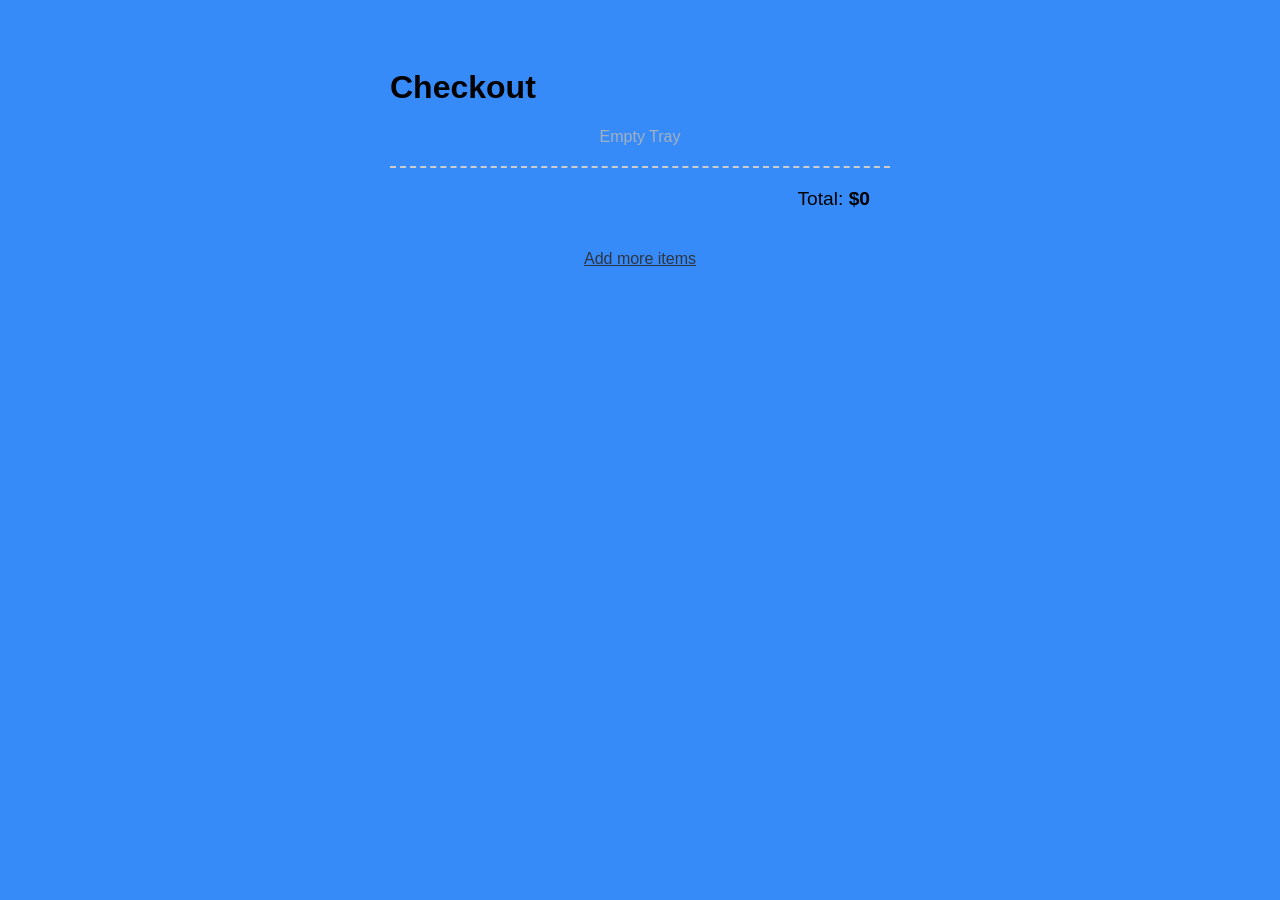
<file: orders.html>
<!DOCTYPE html>
<html>
<head>
    <style>
        body { 
        font-family: 'Segoe UI', sans-serif; 
        background-color: rgba(55, 139, 249, 1); 
        padding: 40px;
        }
        .container {
        max-width: 500px; 
        margin: auto; 
        position: relative; 
        } 
        .order-item {
            background: white;
            margin-bottom: 25px;
            padding: 20px;
            border-radius: 12px;
            display: flex;
            justify-content: space-between;
            align-items: center;
            position: relative;
            box-shadow: 0 4px 6px rgba(0,0,0,0.02);
        }
        .qty-badge {
            position: absolute;
            top: -10px;
            left: -10px;
            background: #2f3542;
            color: white;
            width: 30px;
            height: 30px;
            display: flex;
            align-items: center;
            justify-content: center;
            border-radius: 50%;
            font-size: 13px;
            font-weight: bold;
            border: 2px solid white;
            z-index: 2;
        }
        .qty-controls {
            display: flex;
            align-items: center;
            gap: 10px;
            margin-top: 10px;
        }
        .qty-btn {
            background: #e2e8f0;
            border: none;
            width: 28px;
            height: 28px;
            border-radius: 6px;
            cursor: pointer;
            font-weight: bold;
            font-size: 16px;
        }
        .qty-btn:hover {
            background: #cbd5e1; 
        }
        .remove-link {
            background: none;
            border: none;
            color: #ff4757;
            cursor: pointer;
            font-size: 12px;
            text-decoration: underline;
            padding: 0;
            margin-top: 5px;
        }
        .total-box {
            text-align: right;
            padding: 20px;
            font-size: 1.2rem;
            border-top: 2px dashed #ccc;
            margin-top: 20px;
        }
        .submit-btn {
            width: 100%;
            padding: 18px;
            background: #00ff6a;
            color: white;
            border: none;
            border-radius: 12px;
            font-size: 1.1rem;
            font-weight: bold;
            cursor: pointer;
            box-shadow: 0 10px 20px rgba(46, 213, 115, 0.2);
        }
        #success-overlay {
            display: none;
            position: fixed;
            top: 20vh;
            left: 50vh;
            width: 50%;
            height:50vh;
            background: rgba(255,255,255,0.95);
            z-index: 10;
            text-align: center;
            padding-top: 50px;
            border-radius: 15px;
        }
    </style>
</head>
<body>

<div class="container">
    <div id="success-overlay">
        <h1 style="color: #2ed573;">✔ Order Submitted</h1>
        <p>Kitchen is firing up your meal!</p>
        <button onclick="window.location.href='menu.html'" style="padding: 10px 20px; cursor: pointer;">New Order</button>
    </div>

    <h1>Checkout</h1>
    <div id="order-list"></div>
    
    <div id="total-container" class="total-box">
        Total: <strong id="total-price"></strong>
    </div>

    <button id="main-submit" class="submit-btn" onclick="submitOrder()">Confirm & Pay</button>
    <a href="menu.html" style="display: block; text-align: center; margin-top: 20px; color: #2f3542;">Add more items</a>
</div>

<script>
    function displayOrders() {
        const listContainer = document.getElementById('order-list');
        const totalPriceEl = document.getElementById('total-price');
        const submitBtn = document.getElementById('main-submit');
        const orders = JSON.parse(localStorage.getItem('myOrders')) || [];

        if (orders.length === 0) {
            listContainer.innerHTML = '<p style="text-align:center; color:#a4b0be;">Empty Tray</p>';
            totalPriceEl.innerText = "$0";
            submitBtn.style.display = 'none';
            return;
        }

        submitBtn.style.display = 'block';
        let grandTotal = 0;

        listContainer.innerHTML = orders.map((item, index) => {
            const itemTotal = item.price * item.qty;
            grandTotal += itemTotal;

            return `
                <div class="order-item">
                    <span class="qty-badge">${item.qty}</span>
                    <div>
                        <strong>${item.name}</strong>
                        <div class="qty-controls">
                            <button class="qty-btn" onclick="changeQty(${index}, -1)">-</button>
                            <span>${item.qty}</span>
                            <button class="qty-btn" onclick="changeQty(${index}, 1)">+</button>
                        </div>
                    </div>
                    <div style="text-align: right">
                        <div style="font-weight: bold;">₱${itemTotal}</div>
                        <button class="remove-link" onclick="deleteItem(${index})">Remove all</button>
                    </div>
                </div>
            `;
        }).join('');

        totalPriceEl.innerText = `₱${grandTotal}`;
    }
    function changeQty(index, amount) {
        let orders = JSON.parse(localStorage.getItem('myOrders')) || [];
        orders[index].qty += amount;

        if (orders[index].qty <= 0) {
            orders.splice(index, 1);
        }
        localStorage.setItem('myOrders', JSON.stringify(orders));
        displayOrders();
    }
    function deleteItem(index) {
        let orders = JSON.parse(localStorage.getItem('myOrders')) || [];
        orders.splice(index, 1);
        localStorage.setItem('myOrders', JSON.stringify(orders));
        displayOrders();
    }
    function submitOrder() {
        document.getElementById('success-overlay').style.display = 'block';
        localStorage.removeItem('myOrders');
    }
    displayOrders();
</script>

</body>
</html>
</file>
<file: style.css>
*{
    margin:0;
    padding:0;
    box-sizing:border-box;
    
}
body{
    background-color: #378BF9;
}

.right img{
    width: 600px;
    position: absolute;
    right: 0px;
    margin: 0px 0px 0px 0px;
}
.Home{
    display:flex;
    align-items:center;
    justify-content:space-between;
    margin-top:40px;
}
.Home h1{
    font-size:90px;
    color:white;
    margin-bottom:20px;
    display:flex;
    align-items:center;
    justify-content:space-between;
    margin-top:80px;
    margin-left: 80px;
}
.Home-content p{
    color:white;
    line-height:1.6;
    margin-bottom:30px;
    margin-left: 80px;
    display:flex;
    align-items:center;
    justify-content:space-between;
    font-size: 35px;
    font-family: 'Poppins', sans-serif;
}
@import url('https://fonts.googleapis.com/css2?family=Poppins:wght@300;400;600;700&display=swap');

html{
    scroll-behavior: smooth;
}
.sectiontop{
    margin: 10px;
    margin-top: 200px;
    margin-bottom: 100px;
    scroll-margin-top: 200px;
}
.navbar {
    background: rgba(55, 139, 249, 1);
    height: auto;
    padding:5px;
    position: relative;
    display: flex;
    align-items: center;
    position:fixed;
    width: 100%;
    top:0px;
    z-index: 500;
}

.navbar img {
    width: 10%;
    height: 50px;
}
.navbar .links{
    display: inline-block;
    position:absolute;
    right: 0%;
}
.navbar .links a{
    font-size: 20px;
    color: white;
    text-decoration: none;
    margin-right: 40px;
    font-family: 'Poppins', sans-serif;
}
svg{
    width: 20px;
    height: 20px;
    margin-right: 15px;
}
.regform {
    display: flex;
    gap: 20px; 
    margin-left: 10%; 
    margin-top: 30px;
}

.regform a{
    text-decoration: none;
    padding: 15px 90px;
    border-radius: 50px;
    font-family: 'Poppins', sans-serif;
    font-weight: 600;
    font-size: 16px;
    transition: all 0.3s ease;
}
.login a{
    
    border-style: solid;
    text-align: center;
}

.Login {
    color: white;
    border: 2px solid white; 
    background-color: transparent; 
    
}

.Login:hover {
    background-color: white;
    color: #378BF9; 
    transform: translateY(-2px); 
}

.signUp {
    color: white;
    border: 2px solid white; 
    background-color: transparent; 
}

.signUp:hover {
    background-color: white;
    color: #378BF9; 
    transform: translateY(-2px);
}
.contact{
    text-align: center;
    margin: 20px;
}
.contact img{
    width: 40px;
    display: inline-block;
    margin: 0 10px;
}

h2{
    margin-top: 55px;
    text-align: center;
    color: white;
    font-family: Arial, Helvetica, sans-serif;
    font-size: 30px;
}
.chocolateImage{
     width: 150px;
     
}
.roastedImage{
    width: 100px;
}
.bunddle{
 width: 160px;
}
.donut-description{
     color: black;
    line-height:1.6;
    font-size: 20px;
}
.card{
    display: flex;
    justify-content: center;
    align-items: center;
}
.cards{
    width: 35%;
    height: 400px;
    padding: 20px;
    background-color: rgb(248, 243, 234);
    margin: 30px;
    margin-top: 150px;
    border-radius: 25px;
    text-align: center;
    font-size: 21px;
}
.cards:hover{
    transform: scaleY(100px);
}
</file>
<file: style1.css>
@import url('https://fonts.googleapis.com/css2?family=Poppins:wght@300;400;600;700&display=swap');
body {
    background-color: rgba(55, 139, 249, 1);
    margin:0;
}
html{
    scroll-behavior: smooth;
}
.sectiontop{
    margin: 10px;
    margin-top: 200px;
    margin-bottom: 100px;
    scroll-margin-top: 200px;
}
.navbar {
    background: rgba(55, 139, 249, 1);
    height: auto;
    padding:5px;
    position: relative;
    display: flex;
    align-items: center;
    position:fixed;
    width: 100%;
    top:0px;
    z-index: 500;
}

.navbar img {
    width: 10%;
    height: 50px;
}
.navbar .links{
    display: inline-block;
    position:absolute;
    right: 0%;
}
.navbar .links a{
    font-size: 20px;
    color: white;
    text-decoration: none;
    margin-right: 30px;
    font-family: 'Poppins', sans-serif;
}
svg{
    width: 25px;
    height: 25px;
    margin-right: 15px;
}
.nav2{
    width: 100%;
    height: auto;
    padding: 15px;
    background-color:  rgba(55, 139, 249, 1);
    justify-content: space-around;
    margin:30px 10px 60px 0px;
    position: fixed;
    z-index: 100;
    top:10px;
}
.nav2 .links2{
    justify-content: space-between;
    display: flex;
    margin-left: 70px;
    margin-right: 70px;
}
.nav2 .links2 a{
    font-family: 'Poppins', sans-serif;
    font-size: 20px;
    text-decoration: none;
    color: white;
    margin-right:30px;
    z-index: 1000;
}

.cards {
    display: grid;
    grid-template-columns: repeat(auto-fit, minmax(200px, 1fr));
    gap: 25px;
}

.card {
    background: rgba(217, 217, 217, 1);
    padding: 25px 15px;
    border-radius: 20px;
    text-align: center;
    transition: all 0.3s ease;
    cursor: pointer;
}

.card:hover {
    transform: translateY(-10px) scale(1.05);
    box-shadow: 0 15px 30px rgba(0,0,0,0.3);
}
.cards .card .icon img{
    width: 250px;
    margin-top: -120px;
    filter: drop-shadow(0 10px 10px rgba(0,0,0,0.2));
}
h3{
    margin: 0;
    font-size: 25px;
    font-weight: bold;
    font-family: 'Poppins', sans-serif;

}
.add-to-cart-btn {
    background-color: #e2a1b1;
    color: white;
    border: none;
    padding: 15px 35px;
    border-radius: 40px;
    font-size: 22px;
    font-weight: 700;
    cursor: pointer;
    display: flex;
    align-items: center;
    justify-content: center;
    width: 100%;
    transition: transform 0.2s ease;
}
   
.add-to-cart-btn:hover {
    transform: scale(1.03);
    background-color: #d890a2;
}

.add-to-cart-btn:active{
    transform: scale(1.03);
    background-color:  #d7778f;
}
.cart-icon {
    margin-right: 12px;
    font-size: 24px;
}
section{
    margin-bottom:100px;
    scroll-margin-top: 200px;
}
.cards .card .icon .coffee{
    width: 200px;
    height: 250px;
}
.cards .card .icon .delight{
    width: 200px;
    height: 250px;
    margin-bottom: 40px;
}
.cards .card .icon .Roasted{
    width: 200px;
    height: 250px;
}
.cards .card .icon .lemonade{
    width: 200px;
    height: 250px;
    margin-bottom: 0px;
}
.donut{
    width: 100px;
    height: 200px;
    margin-bottom: 50px;
}
.card .icon .familymeals{
    width: 200px;
    height: 200px;
    margin-top: -100px;
    margin-left:20px;
    margin-right:20px;
}
section{
    margin-left: 10px;
    margin-right: 10px;
}
.add-to-cart-btn2 {
    background-color: #e2a1b1;
    color: white;
    border: none;
    padding: 15px 35px;
    border-radius: 40px;
    font-size: 22px;
    font-weight: 700;
    cursor: pointer;
    display: flex;
    align-items: center;
    justify-content: center;
    width: 20%;
    transition: transform 0.2s ease;
    position: relative;
    left: 80vh;
}
   
.add-to-cart-btn2:hover {
    transform: scale(1.03);
    background-color: #d890a2;
}

.add-to-cart-btn2:active{
    transform: scale(1.03);
    background-color:  #d7778f;
}

.cart-popup {
    position: fixed;
    top: -100px;
    left: 50%;
    transform: translateX(-50%);
    background-color: #eaeaea;
    color: rgb(0, 0, 0);
    padding: 15px;
    font-size: 20px;
    border-radius: 30px;
    box-shadow: 0 4px 15px rgba(0,0,0,0.3);
    font-family: 'Poppins', sans-serif;
    opacity: 0;
    pointer-events: none;
    z-index: 1000;
}
    .add-to-cart-btn:focus + .cart-popup{
    animation: popUpFade 4s ease-in-out;
}
    .add-to-cart-btn2:focus + .cart-popup{
    animation: popUpFade 4s ease-in-out;
}
@keyframes popUpFade {
    0% { top: 100px; opacity: 0; }
    10% { top: 50px; opacity: 1; }
    80% { top: 50px; opacity: 1; } 
    100% { top: 20px; opacity: 0; } 
}
.check{
    width: 50px;
    height: 50px;
}
</file>
